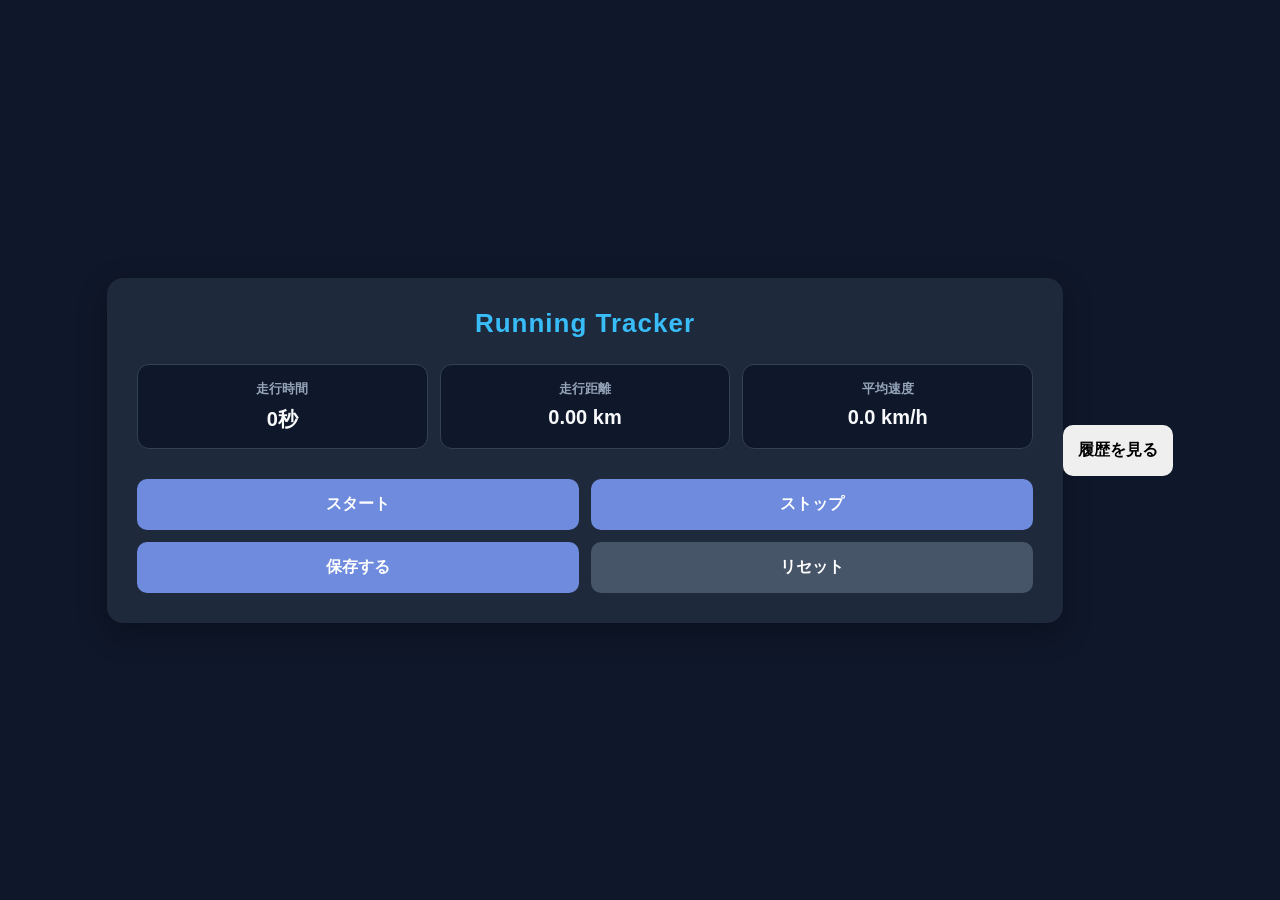
<file: 万歩計アプリ/index.html>
<!DOCTYPE html>
<html lang="ja">
<head>
    <meta charset="UTF-8">
    <meta name="viewport" content="width=device-width, initial-scale=1.0">
    <title>ランニングトラッカー</title>
    <link rel="stylesheet" href="timer.css">
</head>
<body>

    <div class="tracker-app">
        <h1>Running Tracker</h1>

        <div class="display-container">
            <div class="data-box">
                <span class="label">走行時間</span>
                <div id="time-display">0秒</div>
            </div>
            
            <div class="data-box">
                <span class="label">走行距離</span>
                <div id="distance-display">0.00 km</div>
            </div>

            <div class="data-box">
                <span class="label">平均速度</span>
                <div id="speed-display">0.0 km/h</div>
            </div>
        </div>

        <div class="button-container">
            <button id="start-btn">スタート</button>
            <button id="stop-btn">ストップ</button>
            <button id="save-btn">保存する</button>
            <button id="clear-btn">リセット</button>
        </div>
    </div>
    
    <button id ="storage-btn">履歴を見る</button>

    <div id="history-modal" class="modal-overlay">

        <div class="modal-content">
            <h2>🏃‍♂️ランニング履歴🏃‍♂️</h2>

            <div id ="history-log-area">
                <p class="empty-message">保存された記録はありません。</p>
            </div>

            <button id="close-modal-btn">閉じる</button>
        </div>
    </div>


    
<script src="timer.js"></script>
</body>
</html>
</file>
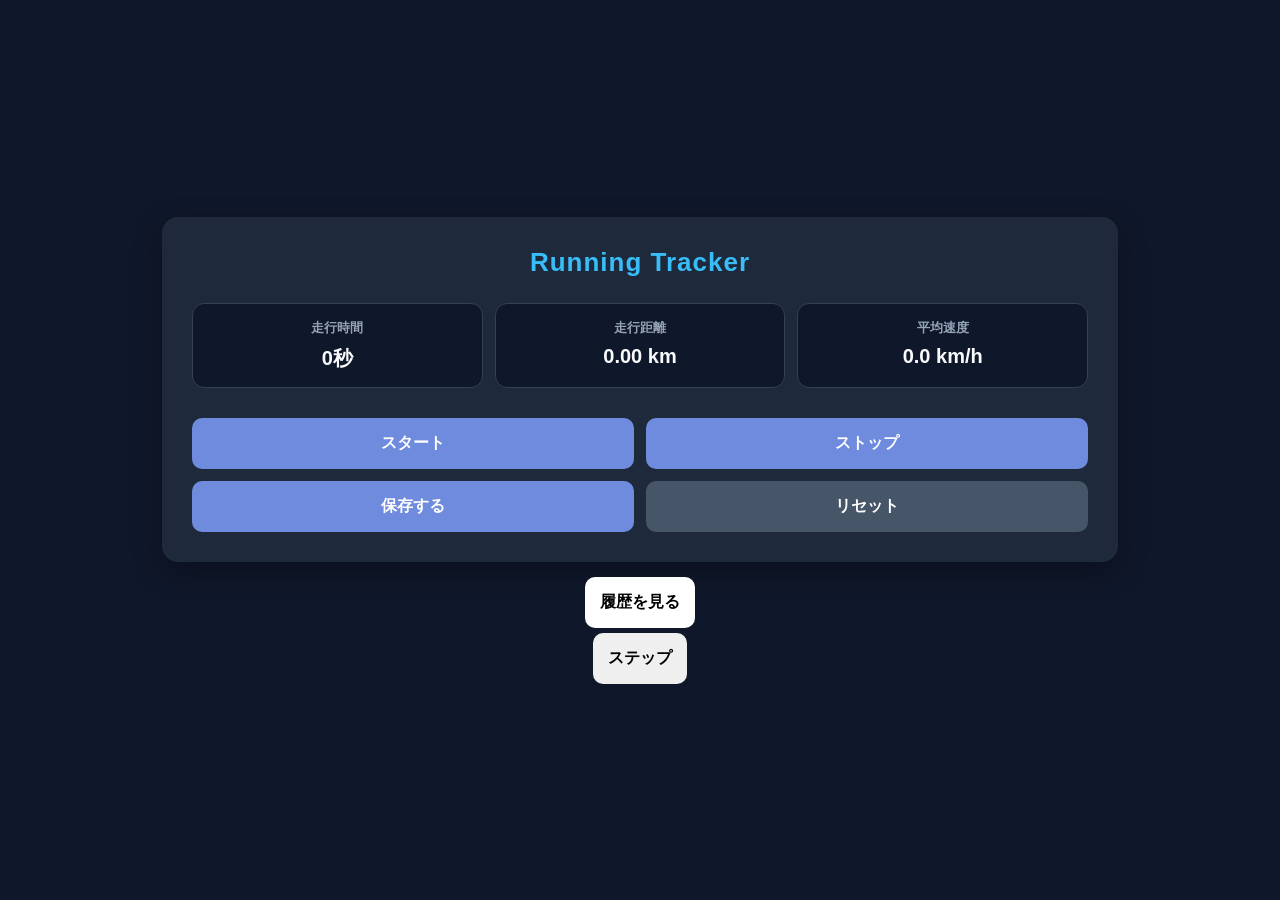
<file: javascript/万歩計アプリ/timer.html>
<!DOCTYPE html>
<html lang="ja">
<head>
    <meta charset="UTF-8">
    <meta name="viewport" content="width=device-width, initial-scale=1.0">
    <title>ランニングトラッカー</title>
    <link rel="stylesheet" href="timer.css">
</head>
<body>

    <div class="tracker-app">
        <h1>Running Tracker</h1>

        <div class="display-container">
            <div class="data-box">
                <span class="label">走行時間</span>
                <div id="time-display">0秒</div>
            </div>
            
            <div class="data-box">
                <span class="label">走行距離</span>
                <div id="distance-display">0.00 km</div>
            </div>

            <div class="data-box">
                <span class="label">平均速度</span>
                <div id="speed-display">0.0 km/h</div>
            </div>
        </div>

        <div class="button-container">
            <button id="start-btn">スタート</button>
            <button id="stop-btn">ストップ</button>
            <button id="save-btn">保存する</button>
            <button id="clear-btn">リセット</button>
        </div>
    </div>
    
    
    <div class="storage-btn-wrap">
        <button id ="storage-btn">履歴を見る</button>
    </div>

    <div id="history-modal" class="modal-overlay">

        <div class="modal-content">
            <h2>ランニング履歴</h2>

            <div id ="history-log-area">
                <p class="empty-message">保存された記録はありません。</p>
            </div>

            <button id="close-modal-btn">閉じる</button>
        </div>
    </div>

    <div id="step">
        <button id ="step-week">ステップ</button>
    </div>




    
<script src="timer.js"></script>
</body>
</html>
</file>
<file: 万歩計アプリ/timer.css>
body {
            background-color: #0f172a; /* ダークネイビー */
            font-family: 'Helvetica Neue', Arial, sans-serif;
            display: flex;
            justify-content: center;
            align-items: center;
            min-height: 100vh;
            margin: 0;
            color: #f8fafc;
        }

        /* アプリ全体のボックス */
        .tracker-app {
            background-color: #1e293b; /* 少し明るめのダークグレー */
            width: 100%;
            max-width: 70%;
            padding: 30px;
            border-radius: 16px;
            box-shadow: 0 10px 30px rgba(0, 0, 0, 0.3);
        }

        h1 {
            color: #38bdf8; /* スカイブルー */
            font-size: 26px;
            margin-top: 0;
            margin-bottom: 25px;
            text-align: center;
            letter-spacing: 1px;
        }

        /* ① データを表示するエリア（横並びにする） */
        .display-container {
            display: flex;
            justify-content: space-between;
            gap: 12px;
            margin-bottom: 30px;
        }

        /* データを入れる3つの四角いボックス */
        .data-box {
            flex: 1;
            background-color: #0f172a;
            padding: 15px 10px;
            border-radius: 12px;
            border: 1px solid #334155;
        }

        /* 💡 ご質問の場所：見出しラベル（中央寄せ） */
        .label {
            display: block;        /* 横いっぱいに広げてから */
            text-align: center;    /* 文字を中央に寄せる */
            font-size: 13px;
            color: #94a3b8;        /* 少し薄めのグレー */
            margin-bottom: 8px;
            font-weight: bold;
        }

        /* 0秒、0.00km などの数値（ここも中央に寄せると綺麗！） */
        #time-display, #distance-display, #speed-display {
            text-align: center;
            font-size: 20px;
            font-weight: bold;
            color: #f8fafc;
        }

        /* ② ボタンを並べるエリア（2カラムのグリッド配置） */
        .button-container {
            display: grid;
            grid-template-columns: 1fr 1fr; /* 2列に分ける */
            gap: 12px;
        }

        /* ボタン共通のデザイン */
        button {
            padding: 15px;
            font-size: 16px;
            font-weight: bold;
            border: none;
            border-radius: 10px;
            cursor: pointer;
            transition: all 0.2s;
        }

        /* スタートボタン */
        #start-btn {
            background-color: #6e8bdd;
            color: white;
        }
        #start-btn:hover { background-color:  #406de9; }

        /* ストップボタン */
        #stop-btn {
            background-color: #6e8bdd;
            color: white;
        }
        #stop-btn:hover { background-color:  #406de9; }

        /* 保存ボタン */
        #save-btn {
            background-color: #6e8bdd;
            color: white;
        }

        #save-btn:hover {
             background-color: #406de9;

        }
        #add-dist-btn:hover { background-color: #406de9; }

        /* リセットボタン（渋めのグレー） */
        #clear-btn {
            background-color: #475569;
            color: white;
        }
        #clear-btn:hover { background-color: #334155; }


/*■6月20日作業開始*/
    .modal-overlay {
    display: none;       /*  【最重要】最初は画面から完全に隠しておく */
    position: fixed;     /* 画面に固定 */
    top: 0;
    left: 0;
    width: 100%;
    height: 100%;
    background-color: rgba(0, 0, 0, 0.6); /* うっすら透ける黒（0.6） */
    z-index: 999;        /* 圧倒的に手前に表示させるための背番号 */
    justify-content: center;
    align-items: center;
}

.modal-content {
    background-color: white;
    padding: 30px;
    border-radius: 15px;
    width: 85%;
    max-width: 400px;    /* スマホで見てもはみ出さない丁度いい横幅 */
    box-shadow: 0 4px 20px rgba(0, 0, 0, 0.3); /* 箱の周りに綺麗な影をつける */
    text-align: center;
}

.modal-content h2 {
    margin-top: 0;
    color: #333;
    border-bottom: 2px solid #f0f0f0;
    padding-bottom: 10px;
}

/* 履歴データが並ぶエリアのスタイル */
#history-log-area {
    max-height: 250px;   /* 履歴が増えすぎたら箱の中でスクロールさせる */
    overflow-y: auto;
    margin: 20px 0;
    text-align: left;    /* 履歴の一覧は見やすいように左寄せ */
}

/* 履歴を閉じるボタンのスタイル（グレーで落ち着いたデザイン） */
#close-modal-btn {
    background-color: #666;
    color: white;
    border: none;
    padding: 10px 20px;
    border-radius: 8px;
    cursor: pointer;
    font-size: 16px;
    width: 100%;
}

#close-modal-btn:hover {
    background-color: #444;
}
</file>
<file: javascript/万歩計アプリ/timer.css>
body {
            background-color: #0f172a; /* ダークネイビー */
            font-family: 'Helvetica Neue', Arial, sans-serif;
            display: flex;
            flex-direction: column;
            justify-content: center;
            align-items: center;
            min-height: 100vh;
            margin: 0;
            color: #f8fafc;
        }

        /* アプリ全体のボックス */
        .tracker-app {
            background-color: #1e293b; /* 少し明るめのダークグレー */
            width: 100%;
            max-width: 70%;
            padding: 30px;
            border-radius: 16px;
            box-shadow: 0 10px 30px rgba(0, 0, 0, 0.3);
        }

        h1 {
            color: #38bdf8; /* スカイブルー */
            font-size: 26px;
            margin-top: 0;
            margin-bottom: 25px;
            text-align: center;
            letter-spacing: 1px;
        }

        /* ① データを表示するエリア（横並びにする） */
        .display-container {
            display: flex;
            justify-content: space-between;
            gap: 12px;
            margin-bottom: 30px;
        }

        /* データを入れる3つの四角いボックス */
        .data-box {
            flex: 1;
            background-color: #0f172a;
            padding: 15px 10px;
            border-radius: 12px;
            border: 1px solid #334155;
        }

        /* 💡 ご質問の場所：見出しラベル（中央寄せ） */
        .label {
            display: block;        /* 横いっぱいに広げてから */
            text-align: center;    /* 文字を中央に寄せる */
            font-size: 13px;
            color: #94a3b8;        /* 少し薄めのグレー */
            margin-bottom: 8px;
            font-weight: bold;
        }

        /* 0秒、0.00km などの数値（ここも中央に寄せると綺麗！） */
        #time-display, #distance-display, #speed-display {
            text-align: center;
            font-size: 20px;
            font-weight: bold;
            color: #f8fafc;
        }

        /* ② ボタンを並べるエリア（2カラムのグリッド配置） */
        .button-container {
            display: grid;
            grid-template-columns: 1fr 1fr; /* 2列に分ける */
            gap: 12px;
        }

        /* ボタン共通のデザイン */
        button {
            padding: 15px;
            font-size: 16px;
            font-weight: bold;
            border: none;
            border-radius: 10px;
            cursor: pointer;
            transition: all 0.2s;
        }

        /* スタートボタン */
        #start-btn {
            background-color: #6e8bdd;
            color: white;
        }
        #start-btn:hover { background-color:  #406de9; }

        /* ストップボタン */
        #stop-btn {
            background-color: #6e8bdd;
            color: white;
        }
        #stop-btn:hover { background-color:  #406de9; }

        /* 保存ボタン */
        #save-btn {
            background-color: #6e8bdd;
            color: white;
        }

        #save-btn:hover {
             background-color: #406de9;

        }
        #add-dist-btn:hover { background-color: #406de9; }

        /* リセットボタン（渋めのグレー） */
        #clear-btn {
            background-color: #475569;
            color: white;
        }
        #clear-btn:hover { background-color: #334155; }


/*■6月20日作業開始*/
    .modal-overlay {
    display: none;       /*  【最重要】最初は画面から完全に隠しておく */
    position: fixed;     /* 画面に固定 */
    top: 0;
    left: 0;
    width: 100%;
    height: 100%;
    background-color: rgba(0, 0, 0, 0.6); /* うっすら透ける黒（0.6） */
    z-index: 999;        /* 圧倒的に手前に表示させるための背番号 */
    justify-content: center;
    align-items: center;
}

.modal-content {
    background-color: white;
    padding: 30px;
    border-radius: 15px;
    width: 85%;
    max-width: 400px;    /* スマホで見てもはみ出さない丁度いい横幅 */
    box-shadow: 0 4px 20px rgba(0, 0, 0, 0.3); /* 箱の周りに綺麗な影をつける */
    text-align: center;
}

.modal-content h2 {
    margin-top: 0;
    color: #333;
    border-bottom: 2px solid #f0f0f0;
    padding-bottom: 10px;
}

/* 履歴データが並ぶエリアのスタイル */
#history-log-area {
    max-height: 250px;   /* 履歴が増えすぎたら箱の中でスクロールさせる */
    overflow-y: auto;
    margin: 20px 0;
    text-align: left;    /* 履歴の一覧は見やすいように左寄せ */
}

/* 履歴を閉じるボタンのスタイル（グレーで落ち着いたデザイン） */
#close-modal-btn {
    background-color: #666;
    color: white;
    border: none;
    padding: 10px 20px;
    border-radius: 8px;
    cursor: pointer;
    font-size: 16px;
    width: 100%;
}

#close-modal-btn:hover {
    background-color: #444;
}

.storage-btn-wrap {
  text-align: center;
  margin-top: 10px;
  padding: 5px;
  width: 100%;
  max-width: 70%;
  border-radius: 16px;
  box-shadow: 0 10px 10px rgba(0, 0, 0, 0.);
}

#storage-btn{
    align-items: center; 
    background-color: #ffffff;   
}
</file>
